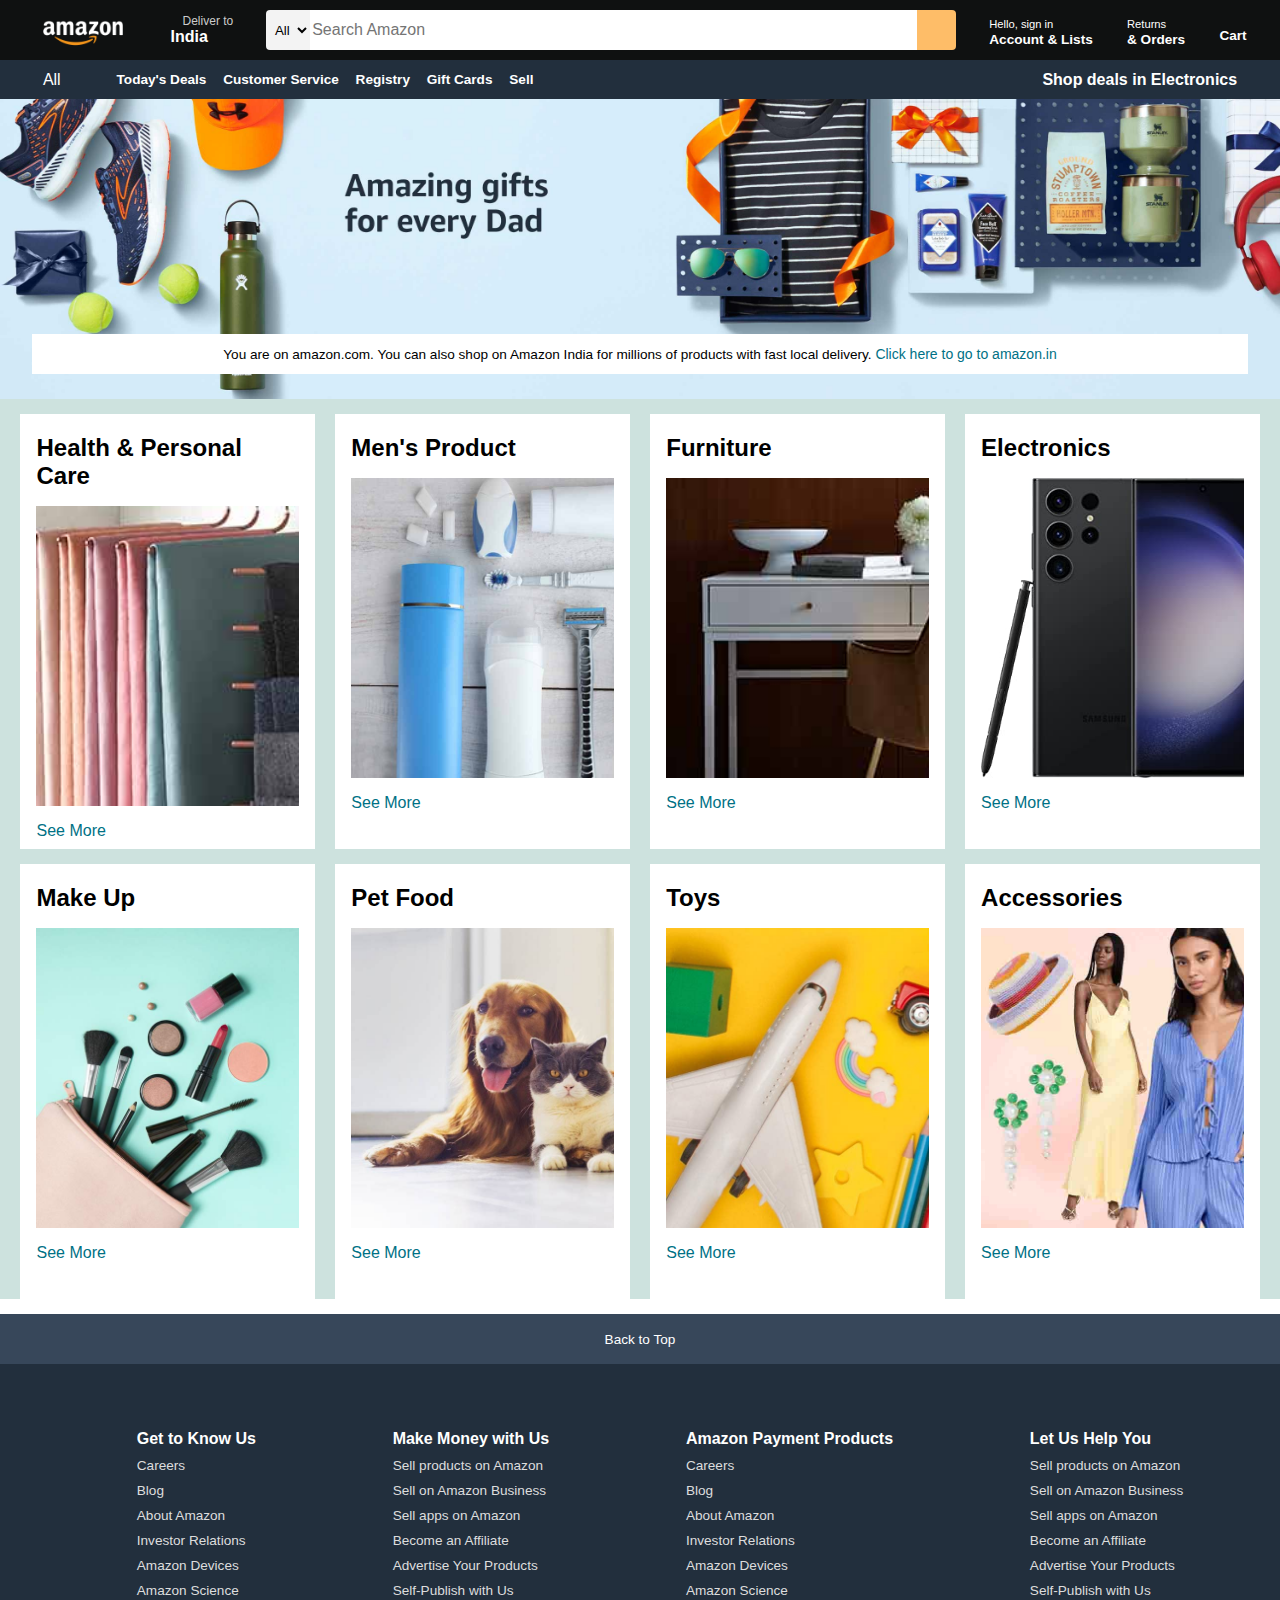
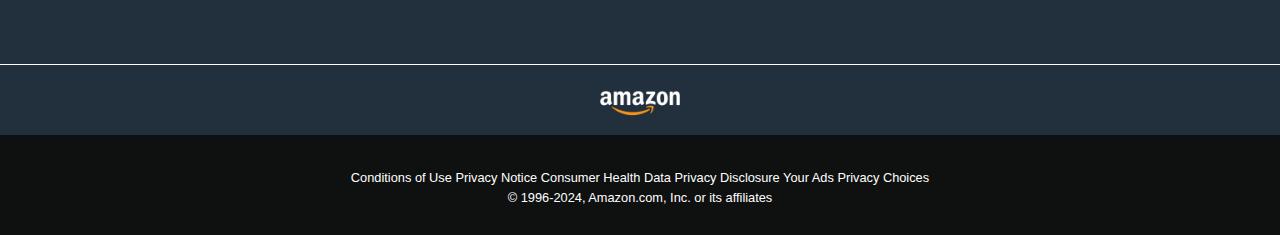
<file: Amazon model/index.html>
<!DOCTYPE html>
<html lang="en">
  <head>
    <meta charset="UTF-8" />
    <meta name="viewport" content="width=device-width, initial-scale=1.0" />
    <title>Amazon</title>
    <link
      rel="stylesheet"
      href="https://cdnjs.cloudflare.com/ajax/libs/font-awesome/6.5.2/css/all.min.css"
      integrity="sha512-SnH5WK+bZxgPHs44uWIX+LLJAJ9/2PkPKZ5QiAj6Ta86w+fsb2TkcmfRyVX3pBnMFcV7oQPJkl9QevSCWr3W6A=="
      crossorigin="anonymous"
      referrerpolicy="no-referrer"
    />
    <link rel="stylesheet" href="style.css" />
  </head>
  <body>
    <header>
      <div class="navbar">
        <div class="nav-logo border">
          <div class="logo"></div>
        </div>

        <div class="nav-address border">
          <p class="add-first">Deliver to</p>
          <div class="add-icon">
            <i class="fa-solid fa-location-dot"></i>
            <p class="add-sec">India</p>
          </div>
        </div>

        <div class="nav-search">
          <select class="search-select">
            <option>All</option>
          </select>
          <input placeholder="Search Amazon" class="search-input" />
          <div class="search-icon">
            <i class="fa-solid fa-magnifying-glass"></i>
          </div>
        </div>

        <div class="nav-signin border">
          <p><span>Hello, sign in</span></p>
          <p class="nav-second">Account & Lists</p>
        </div>

        <div class="nav-return border">
          <p><span>Returns</span></p>
          <p class="nav-second">& Orders</p>
        </div>

        <div class="nav-cart border">
          <i class="fa-solid fa-cart-shopping"></i>
          Cart
        </div>
      </div>

      <div class="panel">
        <div class="panel-all">
          <i class="fa-solid fa-bars"></i>
          All
        </div>
        <div class="panel-ops">
          <p>Today's Deals</p>
          <p>Customer Service</p>
          <p>Registry</p>
          <p>Gift Cards</p>
          <p>Sell</p>
        </div>
        <div class="panel-deals">Shop deals in Electronics</div>
      </div>
    </header>
    <div class="hero-section">
      <div class="hero-msg">
        <p>
          You are on amazon.com. You can also shop on Amazon India for millions
          of products with fast local delivery.
          <a href="#"> Click here to go to amazon.in</a>
        </p>
      </div>
    </div>

    <div class="shop-section">
      <div class="box1 box">
        <div class="box-content">
          <h2>Health & Personal Care</h2>
          <div
            class="box-image"
            style="background-image: url('box1_image.jpg')"
          ></div>
          <p>See More</p>
        </div>
      </div>
      <div class="box2 box">
        <div class="box-content">
          <h2>Men's Product</h2>
          <div
            class="box-image"
            style="background-image: url('box2_image.jpg')"
          ></div>
          <p>See More</p>
        </div>
      </div>
      <div class="box3 box">
        <div class="box-content">
          <h2>Furniture</h2>
          <div
            class="box-image"
            style="background-image: url('box3_image.jpg')"
          ></div>
          <p>See More</p>
        </div>
      </div>
      <div class="box4 box">
        <div class="box-content">
          <h2>Electronics</h2>
          <div
            class="box-image"
            style="background-image: url('box4_image.jpg')"
          ></div>
          <p>See More</p>
        </div>
      </div>
      <div class="box5 box">
        <div class="box-content">
          <h2>Make Up</h2>
          <div
            class="box-image"
            style="background-image: url('box5_image.jpg')"
          ></div>
          <p>See More</p>
        </div>
      </div>
      <div class="box6 box">
        <div class="box-content">
          <h2>Pet Food</h2>
          <div
            class="box-image"
            style="background-image: url('box6_image.jpg')"
          ></div>
          <p>See More</p>
        </div>
      </div>
      <div class="box7 box">
        <div class="box-content">
          <h2>Toys</h2>
          <div
            class="box-image"
            style="background-image: url('box7_image.jpg')"
          ></div>
          <p>See More</p>
        </div>
      </div>
      <div class="box8 box">
        <div class="box-content">
          <h2>Accessories</h2>
          <div
            class="box-image"
            style="background-image: url('box8_image.jpg')"
          ></div>
          <p>See More</p>
        </div>
      </div>
    </div>

    <footer>
      <div class="foot-panel1">Back to Top</div>

      <div class="foot-panel2">
        <ul>
          <p>Get to Know Us</p>
          <a>Careers</a>
          <a>Blog</a>
          <a>About Amazon</a>
          <a>Investor Relations</a>
          <a>Amazon Devices</a>
          <a>Amazon Science</a>
        </ul>
        <ul>
          <p>Make Money with Us</p>
          <a>Sell products on Amazon</a>
          <a>Sell on Amazon Business</a>
          <a>Sell apps on Amazon</a>
          <a>Become an Affiliate</a>
          <a>Advertise Your Products</a>
          <a>Self-Publish with Us</a>
        </ul>
        <ul>
          <p>Amazon Payment Products</p>
          <a>Careers</a>
          <a>Blog</a>
          <a>About Amazon</a>
          <a>Investor Relations</a>
          <a>Amazon Devices</a>
          <a>Amazon Science</a>
        </ul>
        <ul>
          <p>Let Us Help You</p>
          <a>Sell products on Amazon</a>
          <a>Sell on Amazon Business</a>
          <a>Sell apps on Amazon</a>
          <a>Become an Affiliate</a>
          <a>Advertise Your Products</a>
          <a>Self-Publish with Us</a>
        </ul>
      </div>
      <div class="foot-panel3"><div class="logo"></div></div>
      <div class="footpanel4">
        <div class="pages">
          <a>Conditions of Use</a>
          <a>Privacy Notice</a>
          <a>Consumer Health Data Privacy Disclosure</a>
          <a>Your Ads Privacy Choices</a>
        </div>
        <div class="copyright">
          © 1996-2024, Amazon.com, Inc. or its affiliates
        </div>
      </div>
    </footer>
  </body>
</html>
</file>
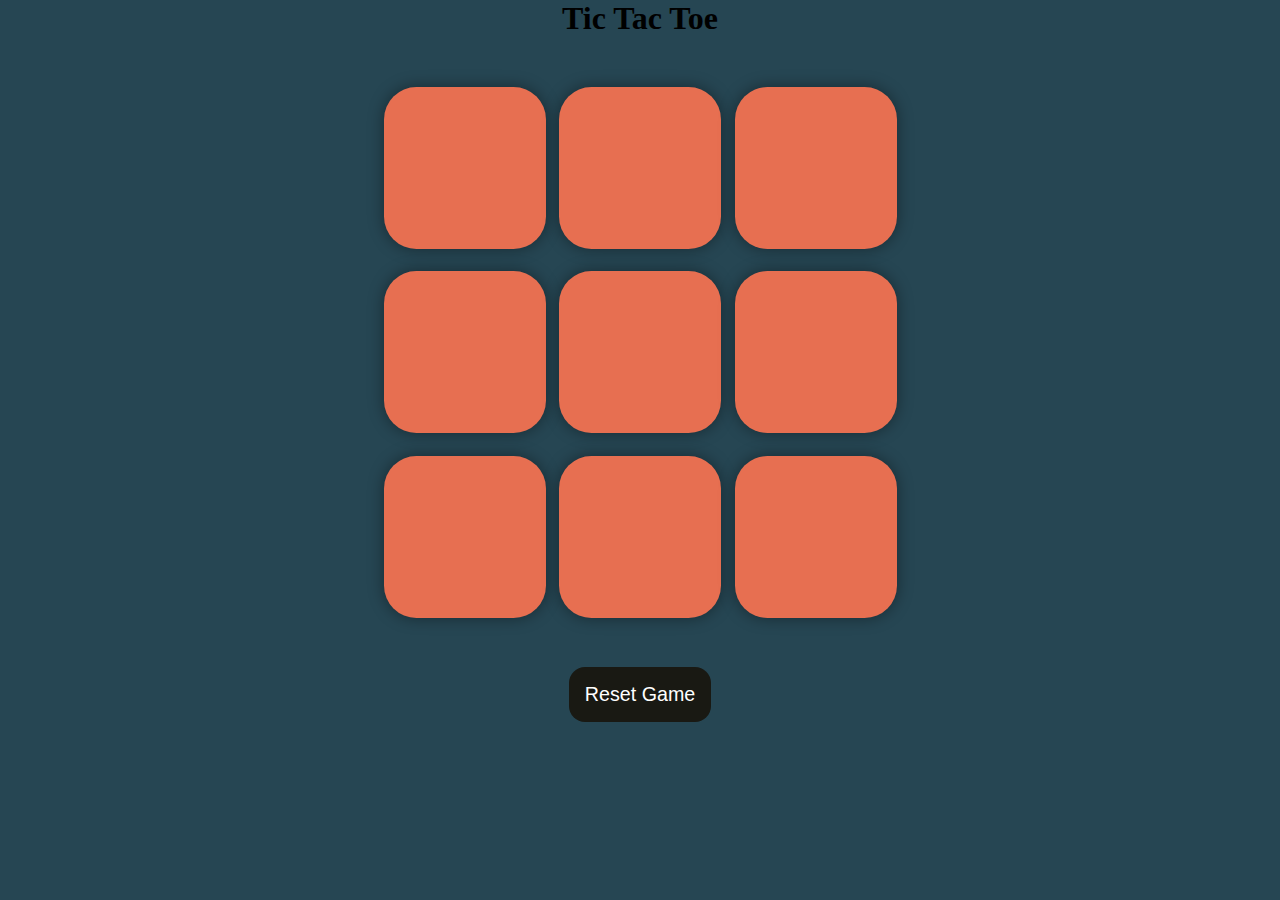
<file: Tic-tac-toe/index.html>
<!DOCTYPE html>
<html lang="en">
  <head>
    <meta charset="UTF-8" />
    <meta name="viewport" content="width=device-width, initial-scale=1.0" />
    <title>Tic-Tac_Toe Game</title>
    <link rel="stylesheet" href="style.css" />
  </head>
  <body>
    <div class="msg-container hide">
      <p id="msg">Winner</p>
      <button id="new-btn">New Game</button>
    </div>
    <main>
      <h1>Tic Tac Toe</h1>
      <div class="container">
        <div class="game">
          <button class="box"></button>
          <button class="box"></button>
          <button class="box"></button>
          <button class="box"></button>
          <button class="box"></button>
          <button class="box"></button>
          <button class="box"></button>
          <button class="box"></button>
          <button class="box"></button>
        </div>
      </div>
      <button id="reset-btn">Reset Game</button>
    </main>
    <script src="app.js"></script>
  </body>
</html>
</file>
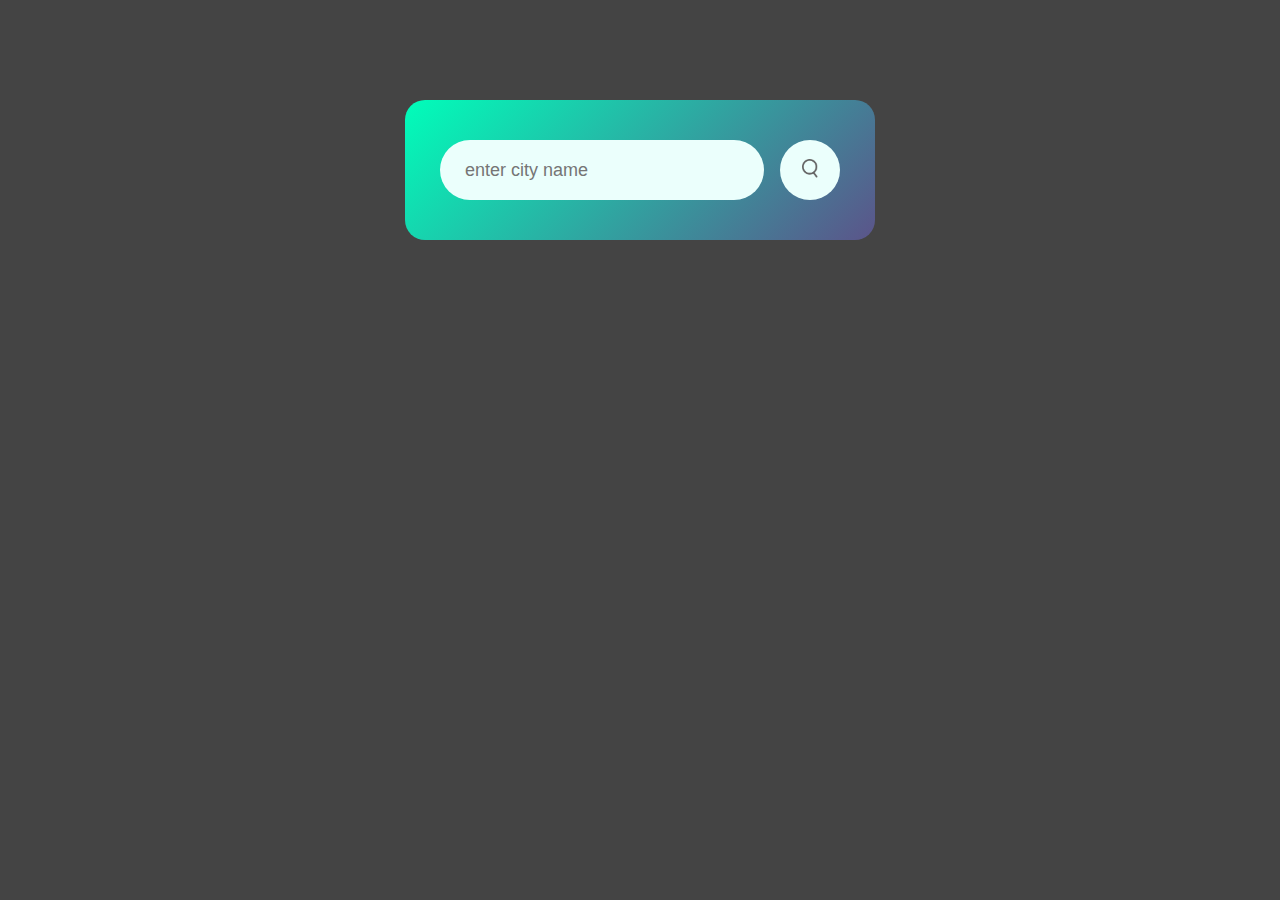
<file: weather app/index.html>
<!DOCTYPE html>
<html lang="en">
  <head>
    <meta charset="UTF-8" />
    <meta name="viewport" content="width=device-width, initial-scale=1.0" />
    <title>Weather</title>
    <link rel="stylesheet" href="style.css" />
  </head>
  <body>
    <div class="card">
      <div class="search">
        <input type="text" placeholder="enter city name" spellcheck="false" />
        <button><img src="images/search.png" /></button>
      </div>
      <div class="weather">
        <img src="images/rain.png" class="weather-icon" />
        <h1 class="temp">22°c</h1>
        <h2 class="city">Gwalior</h2>
        <div class="details">
          <div class="col">
            <img src="images/humidity.png" />
            <div>
              <p class="humidity">50%</p>
              <p>Humidity</p>
            </div>
          </div>
          <div class="col">
            <img src="images/wind.png" />
            <div>
              <p class="wind">15 km/h</p>
              <p>Wind Speed</p>
            </div>
          </div>
        </div>
      </div>
    </div>

    <script src="script.js"></script>
  </body>
</html>
</file>
<file: Amazon model/style.css>
* {
  margin: 0;
  font-family: Arial, Helvetica, sans-serif;
  border: border-box;
}

.navbar {
  height: 60px;
  background-color: #0f1111;
  color: white;
  display: flex;
  align-items: center;
  justify-content: space-evenly;
}

.nav-search:hover {
  border: 2px solid orange;
}

.nav-logo {
  height: 50px;
  width: 100px;
}

.logo {
  background-image: url(amazon_logo.png);
  background-size: cover;
  height: 50px;
  width: 100%;
}

.border {
  border: 1.7px solid transparent;
}

.border:hover {
  border: 1.7px solid white;
  border-radius: 3px;
}

/* box2 */

.add-first {
  color: #cccccc;
  font-size: 0.75rem;
  margin-left: 15px;
}

.add-sec {
  margin-left: 3px;
  font-size: 1rem;
  font-weight: 700;
}

.add-icon {
  display: flex;
  align-items: center;
}

/* search box */

.nav-search {
  display: flex;
  justify-content: space-evenly;
  height: 40px;
  width: 689.5px;
  border-radius: 4px;
}

.search-select {
  background-color: #f3f3f3;
  width: 50px;
  text-align: center;
  border-top-left-radius: 4px;
  border-bottom-left-radius: 4px;
  border: none;
}

.search-input {
  width: 100%;
  font-size: 1rem;
  border: none;
}

.search-icon {
  width: 45px;
  display: flex;
  justify-content: center;
  align-items: center;
  font-size: 1.2rem;
  background-color: #febd68;
  border-top-right-radius: 4px;
  border-bottom-right-radius: 4px;
  color: #0f1111;
}

/* box4 */

.nav-second {
  font-size: 0.85rem;
  font-weight: 700;
}

span {
  font-size: 0.7rem;
}

.nav-cart i {
  font-size: 30px;
}

.nav-cart {
  font-size: 0.85rem;
  font-weight: 700;
}

.panel {
  height: 39px;
  background-color: #222f3d;
  display: flex;
  color: white;
  align-items: center;
  justify-content: space-evenly;
}

.panel-ops p {
  display: inline;
  margin-left: 13px;
}

.panel-ops {
  width: 70%;
  font-size: 0.85rem;
  font-weight: 600;
}

.panel-deals {
  font-weight: 700;
}

/* hero seaction */

.hero-section {
  background-image: url("hero_image.jpg");
  background-size: cover;
  height: 300px;
  display: flex;
  justify-content: center;
  align-items: flex-end;
}

.hero-msg {
  background-color: white;
  color: black;
  height: 40px;
  display: flex;
  align-items: center;
  justify-content: center;
  font-size: 0.85rem;
  width: 95%;
  margin-bottom: 25px;
}

.hero-msg a {
  text-decoration: none;
  color: #007185;
  font-size: 14px;
}

/* shop section */

.shop-section {
  display: flex;
  flex-wrap: wrap;
  justify-content: space-evenly;
  background-color: #cde2de;
}

.box {
  height: 400px;
  width: 23%;
  background-color: white;
  padding: 20px 0px 15px;
  margin-top: 15px;
}

.box-image {
  height: 300px;
  background-size: cover;
  margin-top: 1rem;
  margin-bottom: 1rem;
}

.box-content {
  margin-left: 1rem;
  margin-right: 1rem;
}

.box-content p {
  color: #007185;
}

/* footer */

footer {
  margin-top: 15px;
}

.foot-panel1 {
  background-color: #37475a;
  color: white;
  height: 50px;
  display: flex;
  align-items: center;
  justify-content: center;
  font-size: 0.85rem;
}

.foot-panel2 {
  background-color: #222f3d;
  height: 300px;
  color: white;
  display: flex;
  justify-content: space-evenly;
  align-items: center;
}

ul a {
  display: block;
  font-size: 0.85rem;
  margin-top: 10px;
  color: #dddddd;
}

ul p {
  font-weight: 700;
}

.foot-panel3 {
  background-color: #222f3d;
  color: white;
  border-top: 0.5px solid white;
  height: 70px;
  display: flex;
  justify-content: center;
  align-items: center;
}

.logo {
  background-image: url(amazon_logo.png);
  background-size: cover;
  height: 50px;
  width: 100px;
}

.footpanel4 {
  background-color: #0f1111;
  color: white;
  height: 100px;
}

.pages {
  font-size: 0.8rem;
  padding-top: 35px;
  text-align: center;
}

.copyright {
  padding-top: 5px;
  font-size: 0.8rem;
  text-align: center;
}
</file>
<file: Tic-tac-toe/style.css>
* {
  margin: 0;
  padding: 0;
}

body {
  background-color: #264653;
  text-align: center;
}

.container {
  height: 70vh;
  display: flex;
  justify-content: center;
  align-items: center;
}

.game {
  height: 60vmin;
  width: 60vmin;
  display: flex;
  flex-wrap: wrap;
  justify-content: center;
  align-items: center;
  gap: 1.5vmin;
}

.box {
  height: 18vmin;
  width: 18vmin;
  border-radius: 20%;
  border: none;
  box-shadow: 0 0 1rem rgba(0, 0, 0, 0.4);
  font-size: 8vmin;
  color: #e9c46a;
  background-color: #e76f51;
}

#reset-btn {
  padding: 1rem;
  font-size: 1.23rem;
  background-color: #191913;
  color: #fff;
  border-radius: 1rem;
  border: none;
}

#new-btn {
  padding: 1rem;
  font-size: 1.23rem;
  background-color: #191913;
  color: #fff;
  border-radius: 1rem;
  border: none;
}

#msg {
  color: #ffffc7;
  font-size: 4vmin;
}

.msg-container {
  height: 100vmin;
  display: flex;
  justify-content: center;
  align-items: center;
  flex-direction: column;
  gap: 4rem;
}

.hide {
  display: none;
}
</file>
<file: weather app/style.css>
* {
  margin: 0;
  padding: 0;
  font-family: "Poppins", sans-serif;
  box-sizing: border-box;
}

body {
  background-color: #444;
}

.card {
  width: 90%;
  max-width: 470px;
  background: linear-gradient(135deg, #00feba, #5b548a);
  color: #fff;
  margin: 100px auto 0;
  border-radius: 20px;
  padding: 40px 35px;
  text-align: center;
}

.search {
  width: 100%;
  display: flex;
  justify-content: space-between;
  align-items: center;
}

.search input {
  border: 0;
  outline: 0;
  background: #ebfffc;
  color: #555;
  padding: 10px 25px;
  height: 60px;
  border-radius: 30px;
  flex: 1;
  margin-right: 16px;
  font-size: 18px;
}

.search button {
  border: 0;
  outline: 0;
  background: #ebfffc;
  border-radius: 50%;
  width: 60px;
  height: 60px;
  cursor: pointer;
}

.search button img {
  width: 16px;
}

.weather-icon {
  width: 170px;
  margin-top: 30px;
}

.weather h1 {
  font-size: 45px;
  font-weight: 400;
  margin-top: -10px;
}

.details {
  display: flex;
  align-items: center;
  justify-content: space-between;
  padding: 0 20px;
  margin-top: 50px;
}

.col {
  display: flex;
  align-items: center;
  text-align: left;
}

.col img {
  width: 40px;
  margin-right: 10px;
}

.humidity,
.wind {
  font-size: 28px;
  margin-top: -6px;
}

.weather {
  display: none;
}
</file>
